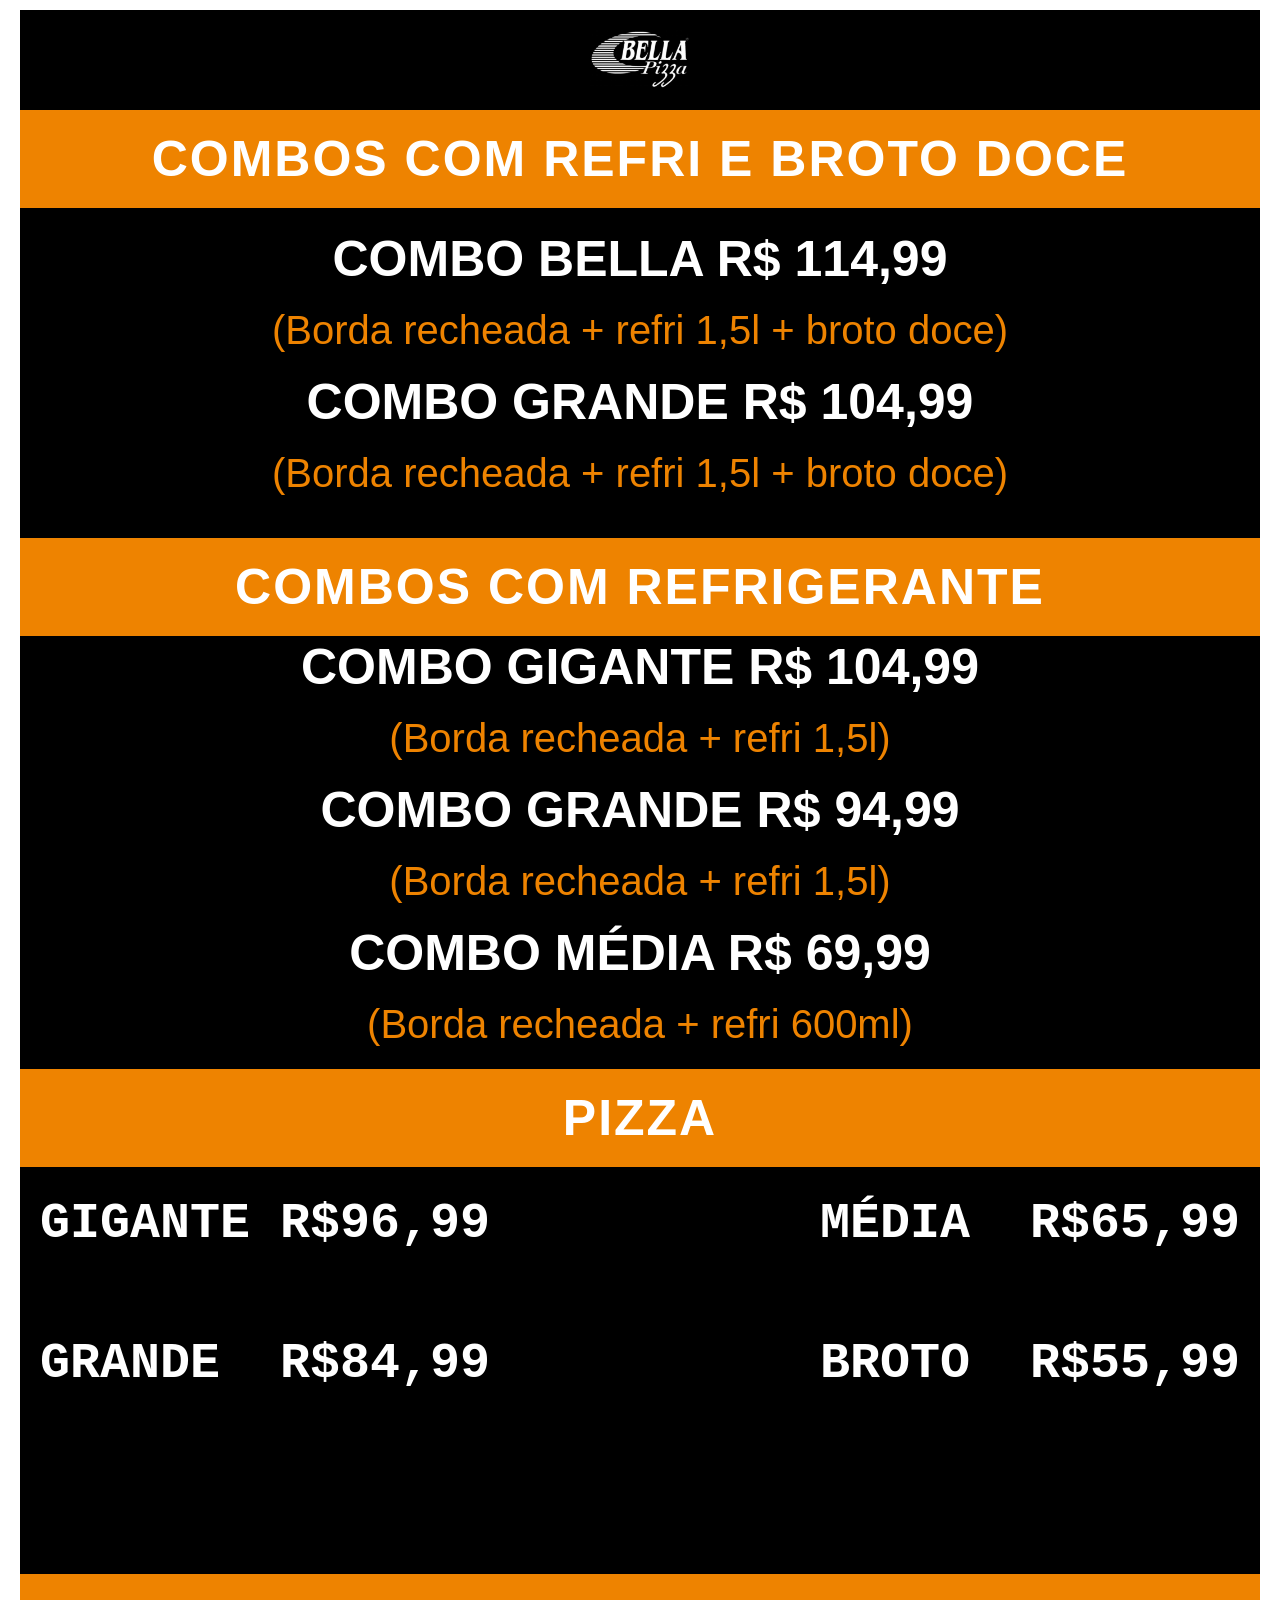
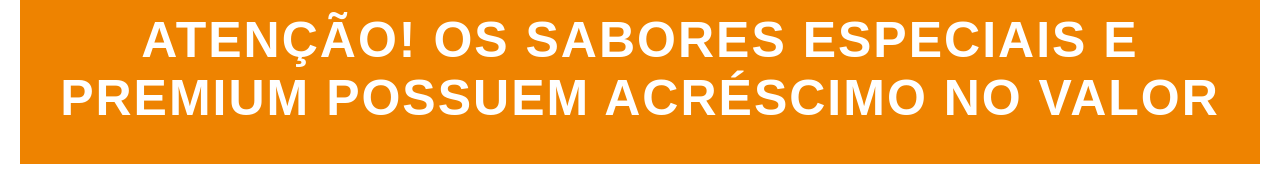
<file: index.html>
<!DOCTYPE html>
<html lang="br-pt">
  <head>
    <meta charset="UTF-8" />
    <meta name="viewport" content="width=device-width, initial-scale=1.0" />
    <title>Cardápio Bella Pizza</title>
    <link rel="stylesheet" href="style.css" />
  </head>

  <body>
    <div class="container">
      <div class="logo"><img id="logo_bella" src="Logo.png" alt="" /></div>
      <div class="titulo_combos_refri_broto">
        <h1>COMBOS COM REFRI E BROTO DOCE</h1>
      </div>
      <div class="conteudo_refri_broto">
        <h1 class="texto_esquerda">COMBO BELLA R$ 114,99</h1>
        <p>(Borda recheada + refri 1,5l + broto doce)</p>
        <h1 class="texto_direita">COMBO GRANDE R$ 104,99</h1>
        <p>(Borda recheada + refri 1,5l + broto doce)</p>
      </div>
      <div class="titulo_refri_broto">
        <h1>COMBOS COM REFRIGERANTE</h1>
      </div>
      <div class="conteudo_combos_refri">
        <h1>COMBO GIGANTE R$ 104,99</h1>
        <p>(Borda recheada + refri 1,5l)</p>
        <h1>COMBO GRANDE R$ 94,99</h1>
        <p>(Borda recheada + refri 1,5l)</p>
        <h1>COMBO MÉDIA R$ 69,99</h1>
        <p>(Borda recheada + refri 600ml)</p>
      </div>
      <div class="titullo_pizza"><h1>PIZZA</h1></div>
      <div class="conteudo_pizza">
        <pre><h1>GIGANTE R$96,99</h1>
            <h1>GRANDE  R$84,99</h1></pre>
        <pre><h1>MÉDIA  R$65,99</h1>
                <h1>BROTO  R$55,99</h1></pre>
      </div>
      <div class="observação">
        <h1 id="observação_texto">
          ATENÇÃO! Os sabores especiais e premium possuem acréscimo no valor
        </h1>
      </div>
    </div>
  </body>
</html>
</file>
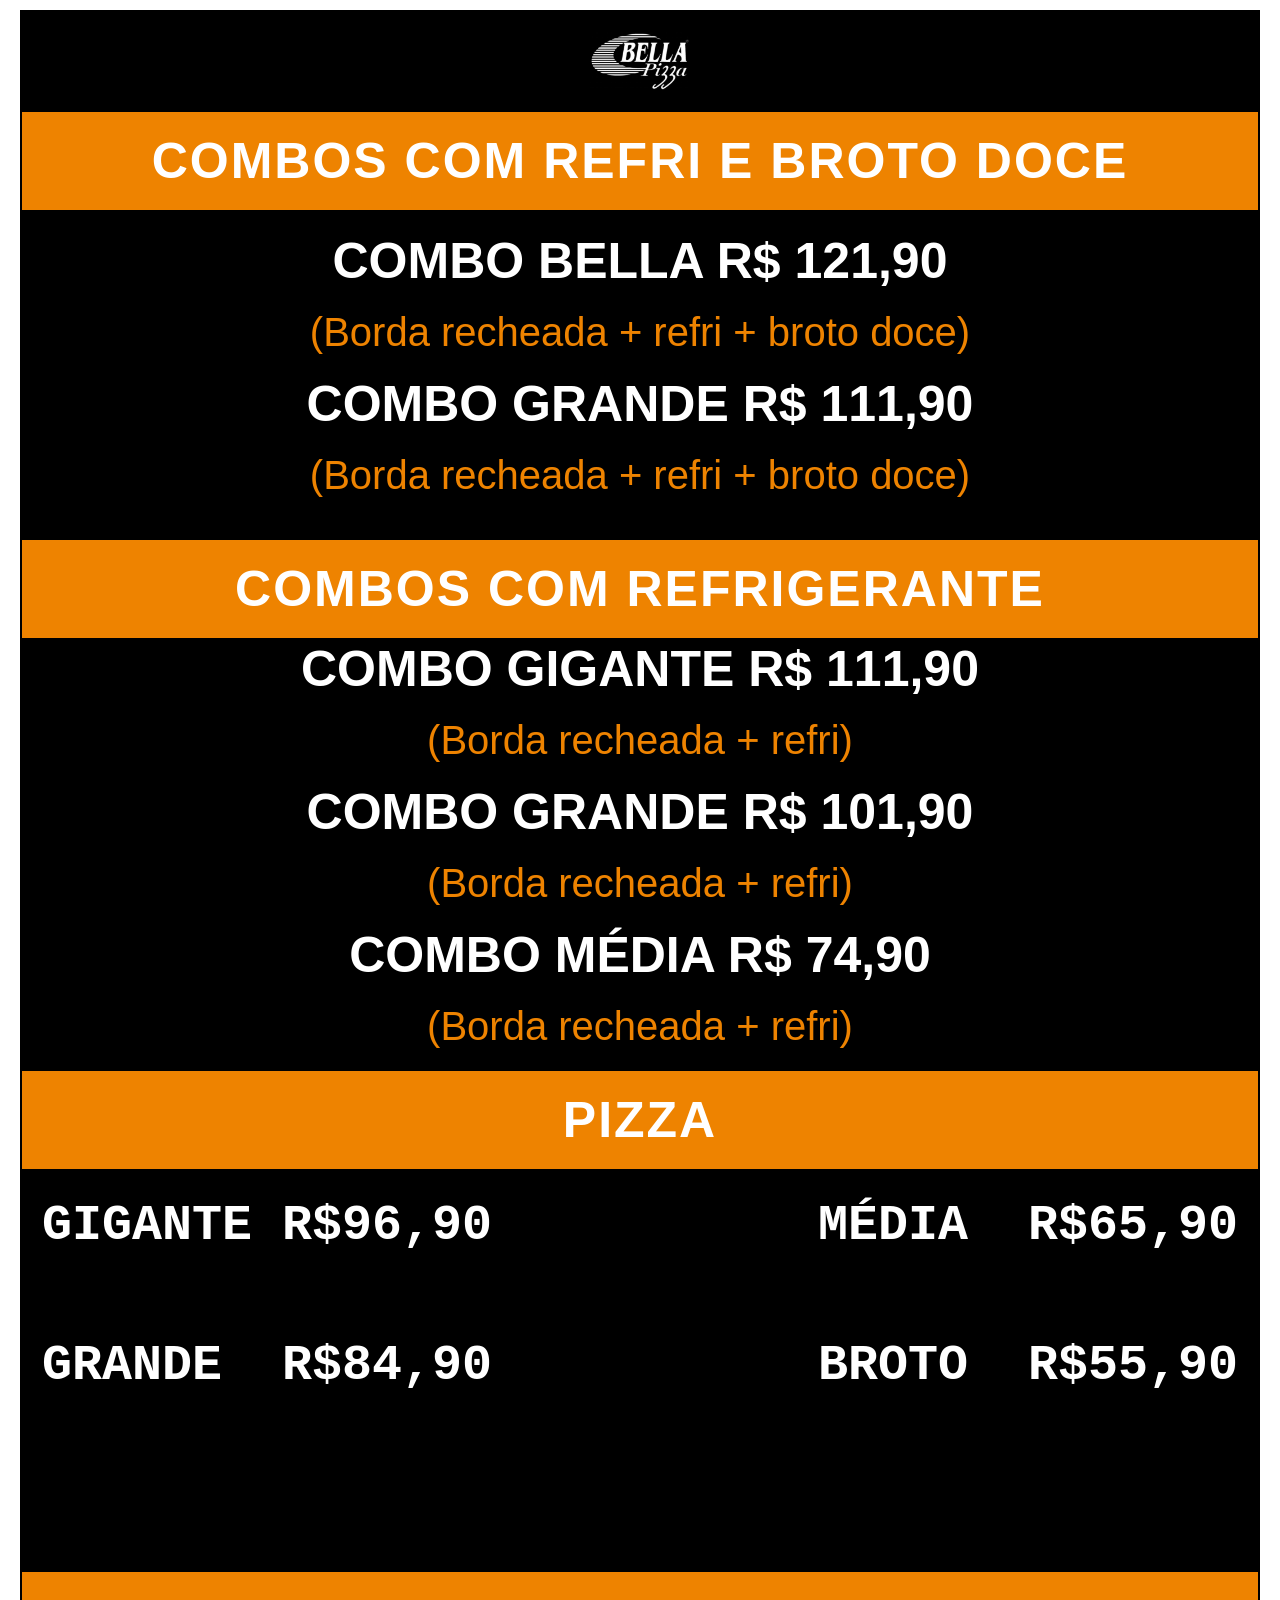
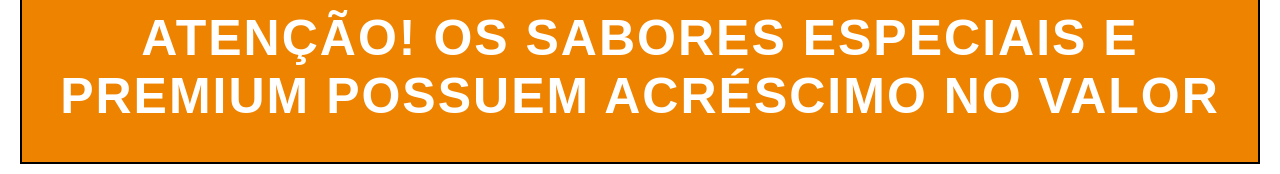
<file: Card-pio-Bella-Pizza-main/index.html>
<!DOCTYPE html>
<html lang="br-pt">
<head>
    <meta charset="UTF-8">
    <meta name="viewport" content="width=device-width, initial-scale=1.0">
    <title>Cardápio Bella Pizza</title>
    <link rel="stylesheet" href="style.css">
</head>

<body>
    <div class="container">
        <div class="logo"><img id="logo_bella" src="Logo.png" alt=""></div>        <div class="titulo_combos_refri_broto"><h1>COMBOS COM REFRI E BROTO DOCE</h1></div>
        <div class="conteudo_refri_broto">
            <h1 class="texto_esquerda">COMBO BELLA R$ 121,90</h1>
            <p>(Borda recheada + refri + broto doce)</p>
            <h1 class="texto_direita">COMBO GRANDE R$ 111,90</h1>
            <p>(Borda recheada + refri + broto doce)</p>
        </div>
        <div class="titulo_refri_broto">
            <h1>COMBOS COM REFRIGERANTE</h1>
        </div>
        <div class="conteudo_combos_refri">
            <h1>COMBO GIGANTE R$ 111,90</h1>
            <p>(Borda recheada + refri)</p>
            <h1>COMBO GRANDE R$ 101,90</h1>
            <p>(Borda recheada + refri)</p>
            <h1>COMBO MÉDIA R$ 74,90</h1>
            <p>(Borda recheada + refri)</p>
    </div>
        <div class="titullo_pizza"><h1>PIZZA</h1></div>
        <div class="conteudo_pizza">
            <pre><h1>GIGANTE R$96,90</h1>
            <h1>GRANDE  R$84,90</h1></pre>
            <pre><h1>MÉDIA  R$65,90</h1>
                <h1>BROTO  R$55,90</h1></pre>
        </div>
        <div class="observação"><h1 id="observação_texto">ATENÇÃO! Os sabores especiais e premium possuem acréscimo no valor </h1>
        </div>
    </div>

</body>
</h
</file>
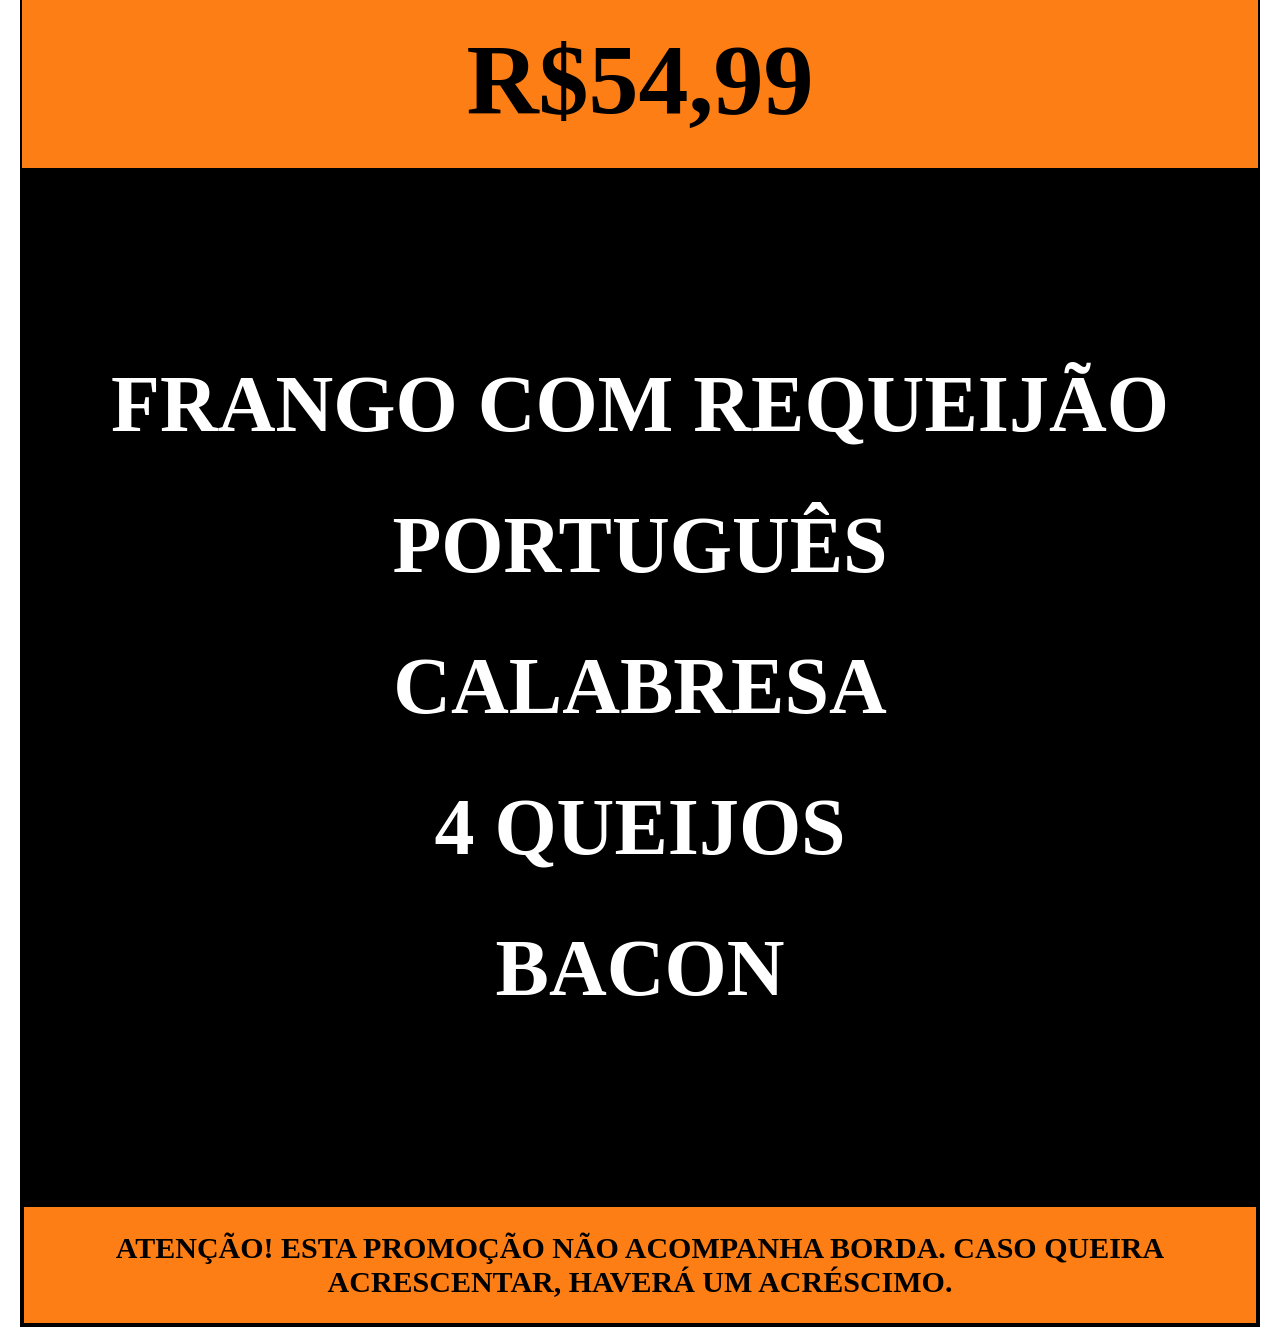
<file: Cardápio html/index.html>
<!DOCTYPE html>
<html lang="pt-br">
<head>
    <meta charset="UTF-8">
    <meta name="viewport" content="width=device-width, initial-scale=1.0">
    <title>Hits da Bella</title>
    <link rel="stylesheet" href="style.css">
</head>
<body>
    <div class="container">

        <div class="logo">logo



        </div>
    <div class="titulo">
        <h1>HITS DA BELLA</h1>



    </div>

    <div class="descrição">
        <h2>GRANDE ATÉ 2 SABORES</h2>
    </div>

    <div class="valor">
        <h1>R$54,99</h1>
    </div>
    
    <div class="sabores">
        <h2 class="sabores-p"> 
            <p>FRANGO COM REQUEIJÃO</p>
            <p>PORTUGUÊS</p>
            <p>CALABRESA</p>
            <p>4 QUEIJOS</p>
            <p>BACON</p>
        </h2>
    </div>
        <div class="atenção">
        <h2>ATENÇÃO! ESTA PROMOÇÃO NÃO ACOMPANHA BORDA. CASO QUEIRA ACRESCENTAR, HAVERÁ UM ACRÉSCIMO.</h2>
    </div>
    </div>
</body>
</html>
</file>
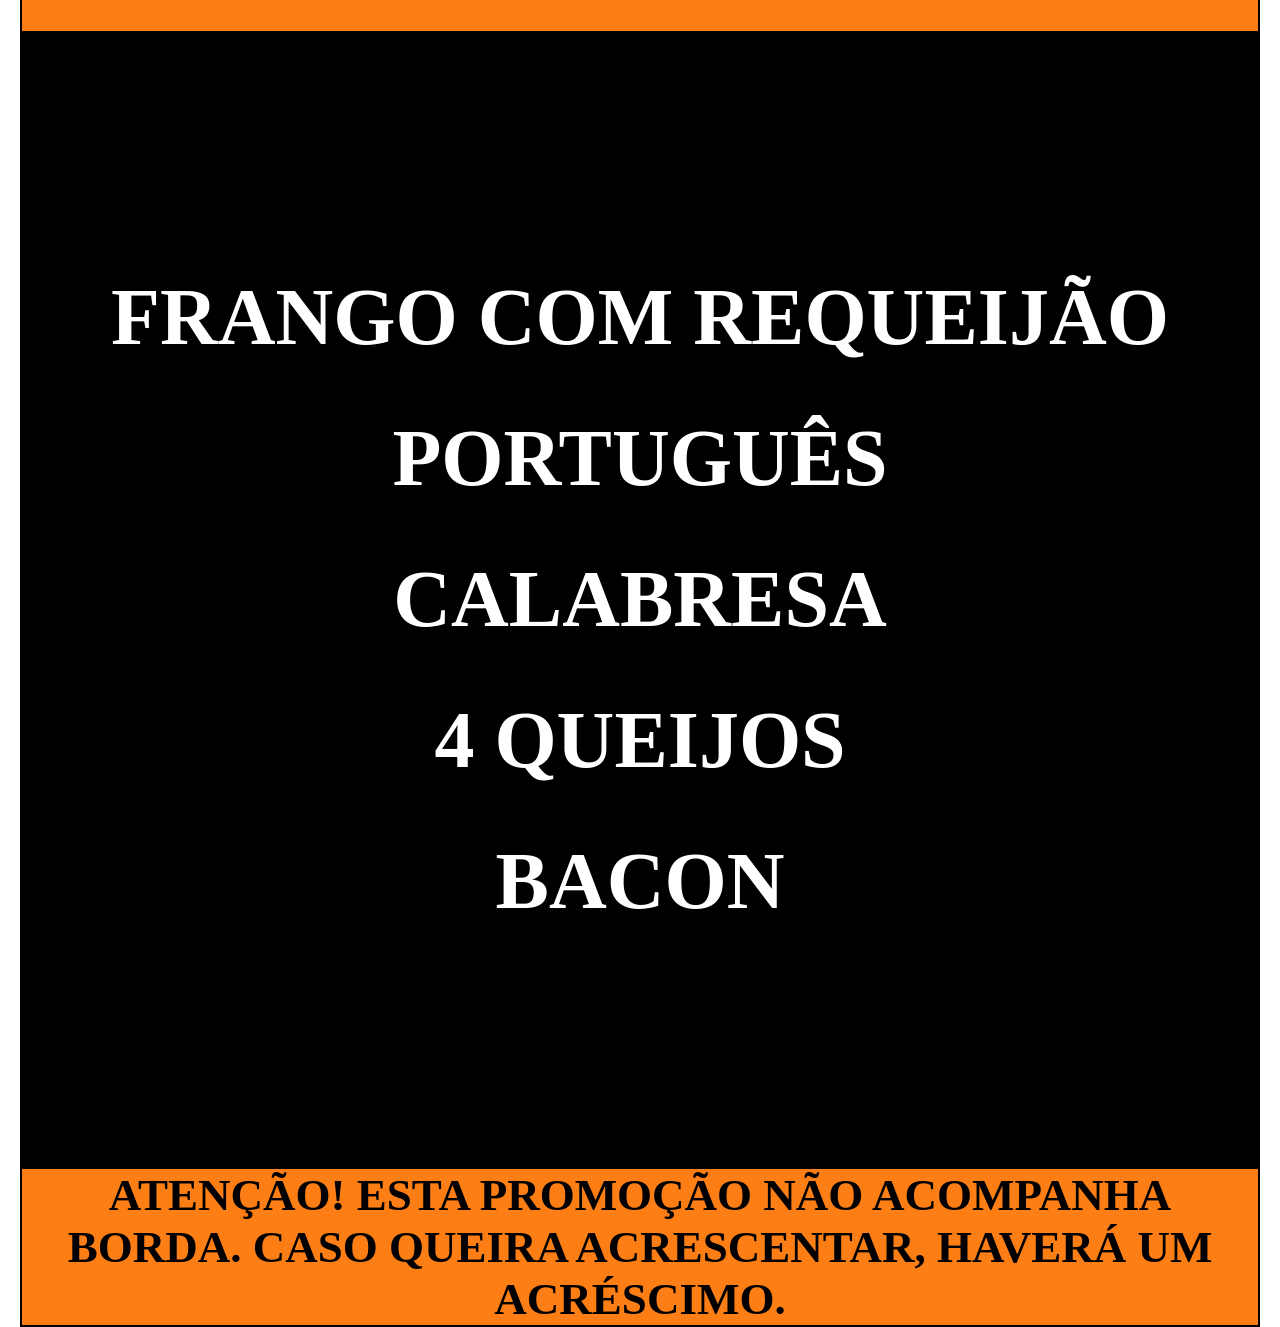
<file: Card-pio-Bella-Pizza-main/Cardápio html/index.html>
<!DOCTYPE html>
<html lang="pt-br">
<head>
    <meta charset="UTF-8">
    <meta name="viewport" content="width=device-width, initial-scale=1.0">
    <title>Hits da Bella</title>
    <link rel="stylesheet" href="style.css">
</head>
<body>
    <div class="container">

    <div class="titulo">
        <h1>HITS DA BELLA</h1>



    </div>

    <div class="descrição">
        <h2>GRANDE ATÉ 2 SABORES</h2>
    </div>

    <div class="valor">
        <h1>R$54,99</h1>
    </div>
    
    <div class="sabores">
        <h2 class="sabores-p"> 
            <p>FRANGO COM REQUEIJÃO</p>
            <p>PORTUGUÊS</p>
            <p>CALABRESA</p>
            <p>4 QUEIJOS</p>
            <p>BACON</p>
        </h2>
    </div>
        <div class="atenção">
        <h2>ATENÇÃO! ESTA PROMOÇÃO NÃO ACOMPANHA BORDA. CASO QUEIRA ACRESCENTAR, HAVERÁ UM ACRÉSCIMO.</h2>
    </div>
    </div>
</body>
</html>
</file>
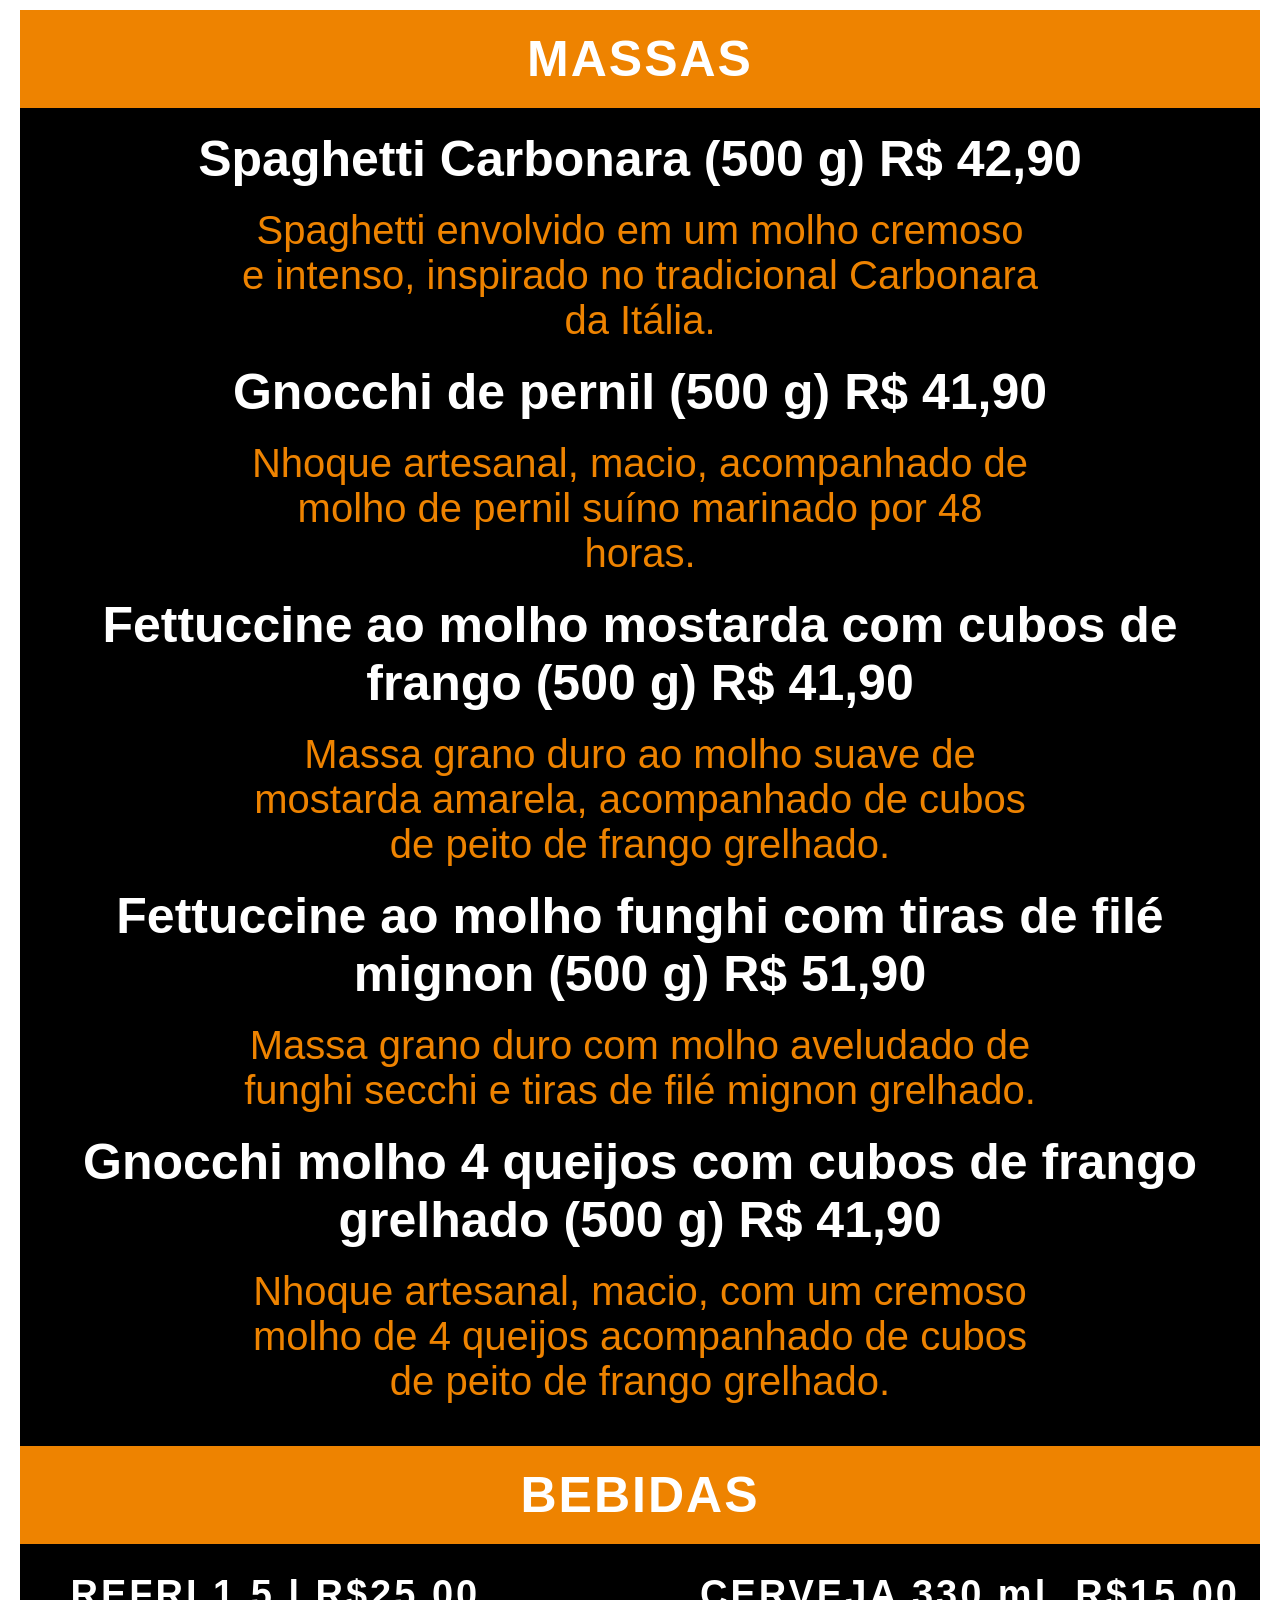
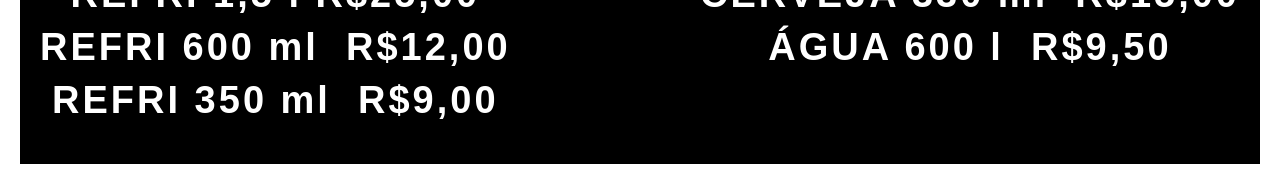
<file: index_massas.html>
<!DOCTYPE html>
<html lang="br-pt">
  <head>
    <meta charset="UTF-8" />
    <meta name="viewport" content="width=device-width, initial-scale=1.0" />
    <title>Cardápio Bella Pizza</title>
    <link rel="stylesheet" href="style.css" />
  </head>

  <body>
    <div class="container">
      <div class="titulo_combos_refri_broto"><h1>MASSAS</h1></div>
      <div class="conteudo_refri_broto">
        <h1 class="texto_esquerda">Spaghetti Carbonara (500 g) R$ 42,90</h1>
        <p>
          Spaghetti envolvido em um molho cremoso e intenso, inspirado no
          tradicional Carbonara da Itália.
        </p>
        <h1 class="texto_direita">Gnocchi de pernil (500 g) R$ 41,90</h1>
        <p>
          Nhoque artesanal, macio, acompanhado de molho de pernil suíno marinado
          por 48 horas.
        </p>
        <h1>
          Fettuccine ao molho mostarda com cubos de frango (500 g) R$ 41,90
        </h1>
        <p>
          Massa grano duro ao molho suave de mostarda amarela, acompanhado de
          cubos de peito de frango grelhado.
        </p>
        <h1 class="texto_direita">
          Fettuccine ao molho funghi com tiras de filé mignon (500 g) R$ 51,90
        </h1>
        <p>
          Massa grano duro com molho aveludado de funghi secchi e tiras de filé
          mignon grelhado.
        </p>
        <h1 class="texto_direita">
          Gnocchi molho 4 queijos com cubos de frango grelhado (500 g) R$ 41,90
        </h1>
        <p>
          Nhoque artesanal, macio, com um cremoso molho de 4 queijos acompanhado
          de cubos de peito de frango grelhado.
        </p>
      </div>
      <div class="conteudo_combos_refri">
        <div class="titullo_pizza"><h1>BEBIDAS</h1></div>
      </div>

      <div class="conteudo_pizza">
        <pre id="bebida_pre"><h1>REFRI 1,5 l R$25,00</h1>
            <h1>REFRI 600 ml  R$12,00</h1>
            <h1>REFRI 350 ml  R$9,00</h1>
        </pre>
        <pre id="bebida_pre"><h1>CERVEJA 330 ml  R$15,00</h1>
                <h1>ÁGUA 600 l  R$9,50</h1></pre>
      </div>
    </div>
  </body>
</html>
</file>
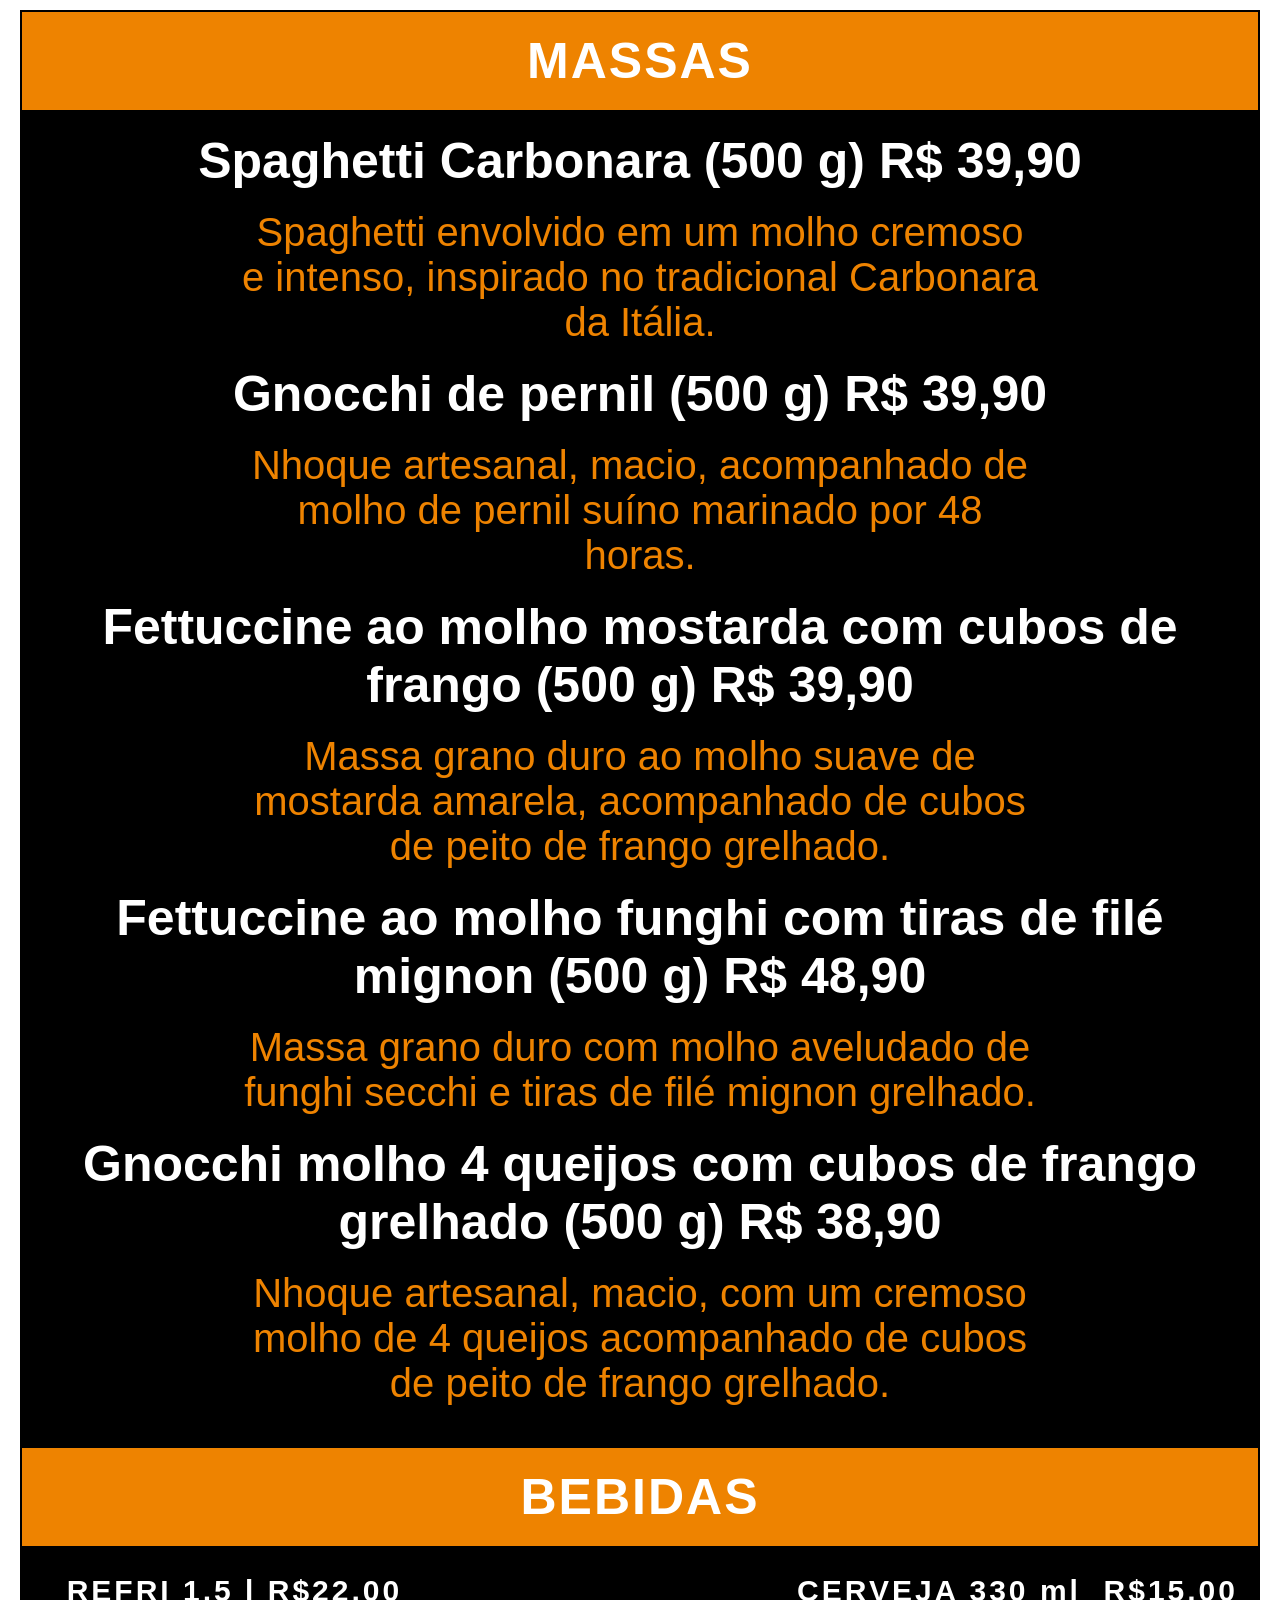
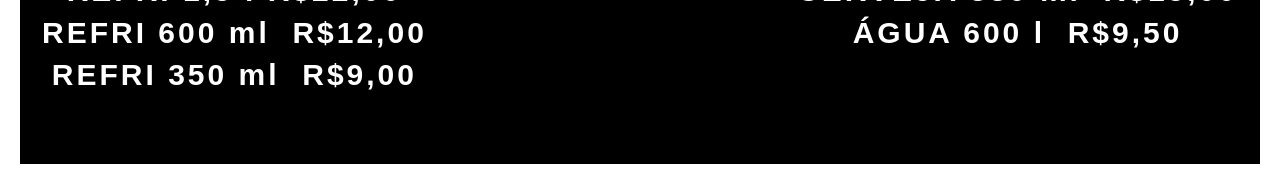
<file: Card-pio-Bella-Pizza-main/index_massas.html>
<!DOCTYPE html>
<html lang="br-pt">
<head>
    <meta charset="UTF-8">
    <meta name="viewport" content="width=device-width, initial-scale=1.0">
    <title>Cardápio Bella Pizza</title>
    <link rel="stylesheet" href="style.css">
</head>

<body>
    <div class="container">
        <div class="titulo_combos_refri_broto"><h1>MASSAS</h1></div>
        <div class="conteudo_refri_broto">
            <h1 class="texto_esquerda">Spaghetti Carbonara (500 g) R$ 39,90</h1>
            <p>Spaghetti envolvido em um molho cremoso
                e intenso, inspirado no tradicional 
               Carbonara da Itália.</p>
            <h1 class="texto_direita">Gnocchi de pernil (500 g) R$ 39,90</h1>
            <p>Nhoque artesanal, macio, acompanhado de molho de pernil suíno marinado por 48 horas.</p>
            <h1>Fettuccine ao molho mostarda com cubos de frango (500 g) R$ 39,90</h1>
            <p>Massa grano duro ao molho suave de mostarda amarela, acompanhado de cubos de peito de frango grelhado.</p>
            <h1 class="texto_direita">Fettuccine ao molho funghi com tiras de filé mignon (500 g) R$ 48,90</h1>
            <p>Massa grano duro com molho aveludado de funghi secchi e tiras de filé mignon grelhado.</p>
            <h1 class="texto_direita">Gnocchi molho 4 queijos com cubos de frango grelhado (500 g) R$ 38,90</h1>
            <p>Nhoque artesanal, macio, com um cremoso molho de 4 queijos acompanhado de cubos de peito de frango grelhado.</p>
        </div>
        <div class="conteudo_combos_refri">
            <div class="titullo_pizza"><h1>BEBIDAS</h1></div>
        </div>

        <div class="conteudo_pizza">
        <pre id="bebida_pre"
            ><h1>REFRI 1,5 l R$22,00</h1>
            <h1>REFRI 600 ml  R$12,00</h1>
            <h1>REFRI 350 ml  R$9,00</h1>
        </pre>
            <pre id="bebida_pre"><h1>CERVEJA 330 ml  R$15,00</h1>
                <h1>ÁGUA 600 l  R$9,50</h1></pre>
        </div>

    </div>

</body>
</h
</file>
<file: style.css>
@media print {
    body {
        background: none;
        -webkit-print-color-adjust: exact; /* Mantém o fundo preto e o laranja */
    }
    .container {
        margin: 0;
        border: none; /* Opcional: remove a borda preta externa se não quiser que ela apareça no papel */
    }
    @page {
        margin: 0;
        size: auto;
    }
}
div.conteudo_combos_refri, .conteudo_refri_broto, .logo, .conteudo_pizza{
    background-color: black;
    color: white;
    font-size: 25px;
    font-family: Arial, Helvetica, sans-serif;
}
div.titullo_pizza, .titulo_refri_broto, .titulo_combos_refri_broto, .observação{
background-color: rgb(238, 131, 0);
color: white;
font-size: 25px;
font-family: Arial, Helvetica, sans-serif;
letter-spacing: 2px; 
text-transform: uppercase;  
}
.conteudo_bebidas{
    flex-grow: 1;
    display: flex;
    flex-direction: row;
    align-items: start;
    justify-content:space-between;
    height: 100px;
    padding: 20px;


}
.conteudo_pizza{
    flex-grow: 1;
    display: flex;
    flex-direction: row;
    align-items: start;
    justify-content:space-between;
    height: 100px;
    padding: 20px;


}
.titullo_pizza{
    display: flex;
    flex-direction: column;
    align-items: center;
    justify-content: center;
    height: 100px;
    width: 100%; 
    border-bottom: 2px solid black; /* Mantém apenas a linha de baixo para separar do resto */
    box-sizing: border-box;
}
.conteudo_combos_refri{
    display: flex;
    flex-direction: column;
    align-items: center;
    justify-content: center;
    height: auto;
    width: 100%; 
    border-bottom: 2px solid black; /* Mantém apenas a linha de baixo para separar do resto */
    box-sizing: border-box;
    padding: px;
}
.titulo_refri_broto{
    display: flex;
    flex-direction: column;
    align-items: center;
    justify-content: center;
    height: 100px;
    width: 100%; 
    border-bottom: 2px solid black; /* Mantém apenas a linha de baixo para separar do resto */
    box-sizing: border-box;
}    
.conteudo_refri_broto{

    padding: 20px;
    display: flex;
    flex-direction: column;
    justify-content:space-between;
    align-items: center;
    height: auto;  
    width: 100%; 
    border-bottom: 2px solid black; /* Mantém apenas a linha de baixo para separar do resto */
    box-sizing: border-box;
}
.descrição_massas{}
p{
    text-transform: ;
    color:rgb(238, 131, 0) ;
    font-size: 40px;
    margin: 20px;
    font-family: Arial, Helvetica, sans-serif;
    text-align: center;
    /* ADICIONE ESTAS LINHAS: */
    max-width: 800px;  /* Limita a largura para o texto ser obrigado a quebrar */
    margin: 20px auto; /* O 'auto' centraliza o bloco do parágrafo na tela */
}
.texto_esquerda{
    padding: 0;
    margin: 0;
}
.texto_direita{
    padding: 0;
    margin: 0;
}
.titulo_combos_refri_broto{
    display: flex;
    flex-direction: column;
    align-items: center;
    justify-content: center;
    height: 100px;
    width: 100%; 
    border-bottom: 2px solid black; /* Mantém apenas a linha de baixo para separar do resto */
    box-sizing: border-box;
}
.logo {
    display: flex;
    flex-direction: column;
    align-items: center;
    justify-content: center;
    height: 100px;
    width: 100%; 
    border-bottom: 2px solid black; /* Mantém apenas a linha de baixo para separar do resto */
    box-sizing: border-box;
}

    
    body{
        margin: 0;
        display: flex;
        flex-direction: column;
        align-items: center;
        justify-content: center;
        min-height: 100vh;

    }
    .container{
        
        display: flex;
        flex-direction: column;
        box-sizing: border-box;

        height: 1754px;
        width: 1240px;
        margin: 10px;

    }
    h1{
        text-align: center;
        margin: 0;
    }
    pre{
        line-height: 1.4;
        margin: 0;
        padding: 0;

    }
    .pre_pizza{
        display: flex;
        margin: 0;
        padding: 0;
        
    }
    .observação{
        display: flex;
        flex-direction: column;
        align-items: center;
        justify-content: center;
        height: 190px;
    }
    #observação_texto{
        text-align: center;
    }
#logo_bella{
    width: 100px;
    height: px;
}
#bebida_pre{
    letter-spacing: 3px; /* Aumenta o espaço entre as letras */
        font-size: 19px;
        display: flex;
        flex-direction: column;
        font-family: Arial, Helvetica, sans-serif;

    
}
</file>
<file: Card-pio-Bella-Pizza-main/style.css>
@media print {
    body {
        background: none;
        -webkit-print-color-adjust: exact; /* Mantém o fundo preto e o laranja */
    }
    .container {
        margin: 0;
        border: none; /* Opcional: remove a borda preta externa se não quiser que ela apareça no papel */
    }
    @page {
        margin: 0;
        size: auto;
    }
}
div.conteudo_combos_refri, .conteudo_refri_broto, .logo, .conteudo_pizza{
    background-color: black;
    color: white;
    font-size: 25px;
    font-family: Arial, Helvetica, sans-serif;
}
div.titullo_pizza, .titulo_refri_broto, .titulo_combos_refri_broto, .observação{
background-color: rgb(238, 131, 0);
color: white;
font-size: 25px;
font-family: Arial, Helvetica, sans-serif;
letter-spacing: 2px; 
text-transform: uppercase;  
}
.conteudo_bebidas{
    flex-grow: 1;
    display: flex;
    flex-direction: row;
    align-items: start;
    justify-content:space-between;
    height: 100px;
    padding: 20px;


}
.conteudo_pizza{
    flex-grow: 1;
    display: flex;
    flex-direction: row;
    align-items: start;
    justify-content:space-between;
    height: 100px;
    padding: 20px;


}
.titullo_pizza{
    display: flex;
    flex-direction: column;
    align-items: center;
    justify-content: center;
    height: 100px;
    width: 100%; 
    border-bottom: 2px solid black; /* Mantém apenas a linha de baixo para separar do resto */
    box-sizing: border-box;
}
.conteudo_combos_refri{
    display: flex;
    flex-direction: column;
    align-items: center;
    justify-content: center;
    height: auto;
    width: 100%; 
    border-bottom: 2px solid black; /* Mantém apenas a linha de baixo para separar do resto */
    box-sizing: border-box;
    padding: px;
}
.titulo_refri_broto{
    display: flex;
    flex-direction: column;
    align-items: center;
    justify-content: center;
    height: 100px;
    width: 100%; 
    border-bottom: 2px solid black; /* Mantém apenas a linha de baixo para separar do resto */
    box-sizing: border-box;
}    
.conteudo_refri_broto{

    padding: 20px;
    display: flex;
    flex-direction: column;
    justify-content:space-between;
    align-items: center;
    height: auto;  
    width: 100%; 
    border-bottom: 2px solid black; /* Mantém apenas a linha de baixo para separar do resto */
    box-sizing: border-box;
}
.descrição_massas{}
p{
    text-transform: ;
    color:rgb(238, 131, 0) ;
    font-size: 40px;
    margin: 20px;
    font-family: Arial, Helvetica, sans-serif;
    text-align: center;
    /* ADICIONE ESTAS LINHAS: */
    max-width: 800px;  /* Limita a largura para o texto ser obrigado a quebrar */
    margin: 20px auto; /* O 'auto' centraliza o bloco do parágrafo na tela */
}
.texto_esquerda{
    padding: 0;
    margin: 0;
}
.texto_direita{
    padding: 0;
    margin: 0;
}
.titulo_combos_refri_broto{
    display: flex;
    flex-direction: column;
    align-items: center;
    justify-content: center;
    height: 100px;
    width: 100%; 
    border-bottom: 2px solid black; /* Mantém apenas a linha de baixo para separar do resto */
    box-sizing: border-box;
}
.logo {
    display: flex;
    flex-direction: column;
    align-items: center;
    justify-content: center;
    height: 100px;
    width: 100%; 
    border-bottom: 2px solid black; /* Mantém apenas a linha de baixo para separar do resto */
    box-sizing: border-box;
}

    
    body{
        margin: 0;
        display: flex;
        flex-direction: column;
        align-items: center;
        justify-content: center;
        min-height: 100vh;

    }
    .container{
        border: 2px solid black;
        display: flex;
        flex-direction: column;
        box-sizing: border-box;

        height: 1754px;
        width: 1240px;
        margin: 10px;

    }
    h1{
        text-align: center;
        margin: 0;
    }
    pre{
        line-height: 1.4;
        margin: 0;
        padding: 0;

    }
    .pre_pizza{
        display: flex;
        margin: 0;
        padding: 0;
        
    }
    .observação{
        display: flex;
        flex-direction: column;
        align-items: center;
        justify-content: center;
        height: 190px;
    }
    #observação_texto{
        text-align: center;
    }
#logo_bella{
    width: 100px;
    height: px;
}
#bebida_pre{
    letter-spacing: 3px; /* Aumenta o espaço entre as letras */
        font-size: 15px;
        display: flex;
        flex-direction: column;
        font-family: Arial, Helvetica, sans-serif;

    
}
</file>
<file: Cardápio html/style.css>
body{
    display: flex;
    justify-content: center;
    align-items: center;
    box-sizing: border-box;
    height: 100vh;
    padding: 0;
    margin: 0;
}

 .container{
    display: flex;

    flex-direction: column;
    width: 1240px ;
    height:1754px ;
    margin: 0;
    padding: 0;
    border: 2px solid black;
    box-sizing: border-box;
 }
 .logo{
    display: flex;
    flex-direction: column;
    align-items: center;
    justify-content: center;
    width: 100% ;
    height:300px ;
    margin: 0;
    padding: 0;
    box-sizing: border-box;
    background-color: black;
 }
  .titulo{
    display: flex;
    flex-direction: column;
    align-items: center;
    justify-content: center;
    width: 100% ;
    height:200px ;
    margin: 0;
    padding: 0;
    box-sizing: border-box;
 }
   .descrição{
    display: flex;
    flex-direction: column;
    align-items: center;
    justify-content: center;
    width: 100% ;
    height:200px ;
    margin: 0;
    padding: 0;
    box-sizing: border-box;
    font-size: 20px;
    
 }
 .atenção{
    display: flex;
    flex-direction: column;
    align-items: center;
    justify-content: center;
    width: 100% ;
    height:200px ;
    margin: 0;
    padding: 0;
    border: 2px solid black;
    box-sizing: border-box;
    font-size: 20px;
    background-color: #fd7e14;
    border-top: 2px solid black ;

 }
 .sabores{
    display: flex;
    flex-direction: column;
    align-items: center;
    justify-content: center;
    width: 100% ;
    height:100% ;
    margin: 0;
    padding: 0;
    border: 2px solid black;
    box-sizing: border-box;
    gap: 100px;
    background-color: black;
    color: white;
    border-top: 2px solid black ;
    
 }.valor{
    display: flex;
    flex-direction: column;
    align-items: center;
    justify-content: center;
    width: 100% ;
    height:300px ;
    margin: 0;
    padding: 0;
    box-sizing: border-box;
    background-color: #fd7e14;
    border-top: 2px solid black ;
 }
h1, h2 ,p{
    padding: 0;
    margin: 0;
    text-align: center;
}
h1{
    font-size: 100px;
}
.sabores-p{
   display: flex;
   flex-direction: column;
   font-size: 80px;
   gap: 50px;
 

}
</file>
<file: Card-pio-Bella-Pizza-main/Cardápio html/style.css>
body{
    display: flex;
    justify-content: center;
    align-items: center;
    box-sizing: border-box;
    height: 100vh;
    padding: 0;
    margin: 0;
}

 .container{
    display: flex;

    flex-direction: column;
    width: 1240px ;
    height:1754px ;
    margin: 0;
    padding: 0;
    border: 2px solid black;
    box-sizing: border-box;
 }
 .logo{
    display: flex;
    flex-direction: column;
    align-items: center;
    justify-content: center;
    width: 100% ;
    height:300px ;
    margin: 0;
    padding: 0;
    box-sizing: border-box;
    background-color: black;
 }
  .titulo{
    display: flex;
    flex-direction: column;
    align-items: center;
    justify-content: center;
    width: 100% ;
    height:200px ;
    margin: 0;
    padding: 0;
    box-sizing: border-box;
    color: white;
    background-color: black;
 }
   .descrição{
    display: flex;
    flex-direction: column;
    align-items: center;
    justify-content: center;
    width: 100% ;
    height:200px ;
    margin: 0;
    padding: 0;
    box-sizing: border-box;
    font-size: 30px;
    color: white;
    background-color: black;
    
 }
 .atenção{
    display: flex;
    flex-direction: column;
    align-items: center;
    justify-content: center;
    width: 100% ;
    height:200px ;
    margin: 0;
    padding: 0;
    box-sizing: border-box;
    font-size: 30px;
    background-color: #fd7e14;
  

 }
 .sabores{
    display: flex;
    flex-direction: column;
    align-items: center;
    justify-content: center;
    width: 100% ;
    height:100% ;
    margin: 0;
    padding: 0;
    border: 2px solid black;
    box-sizing: border-box;
    gap: 100px;
    background-color: black;
    color: white;
    
 }.valor{
    display: flex;
    flex-direction: column;
    align-items: center;
    justify-content: center;
    width: 100% ;
    height:300px ;
    margin: 0;
    padding: 0;
    box-sizing: border-box;
    background-color: #fd7e14;
    border-top: 2px solid black ;
 }
h1, h2 ,p{
    padding: 0;
    margin: 0;
    text-align: center;
}
h1{
    font-size: 100px;
}
.sabores-p{
   display: flex;
   flex-direction: column;
   font-size: 80px;
   gap: 50px;
 

}
</file>
